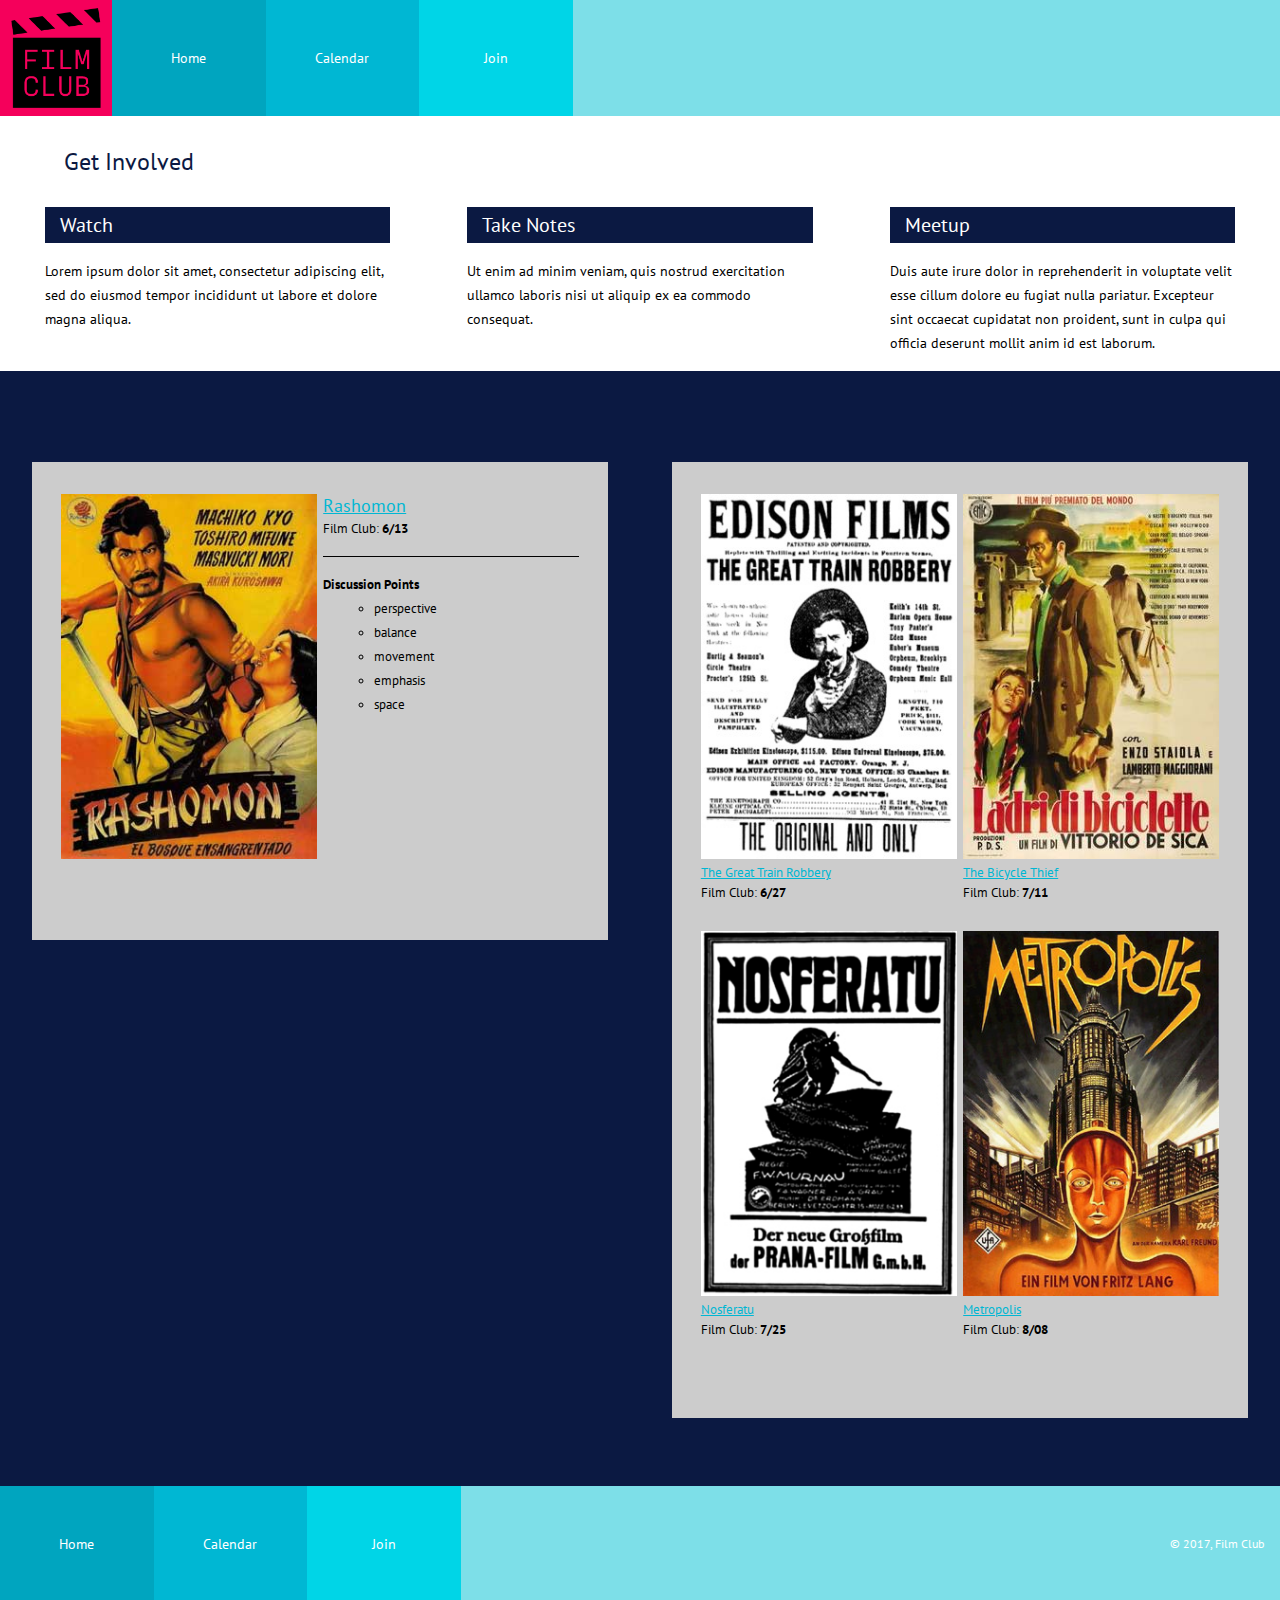
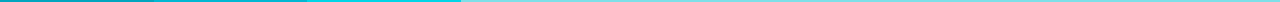
<file: index.html>
<!DOCTYPE html>
<html>
  <head>
    <meta charset="utf-8">
    <meta name="viewport" content="width=device-width,initial-scale=1">
    <title>Film Club</title>
    <style>
    @import url('https://fonts.googleapis.com/css?family=PT+Sans:400,700');
    </style>
   <link rel="stylesheet" type="text/css" href="main.css">
  </head>
  <body>
    <nav>
      <div class="logo">
      </div>
      <div class="nav-wrapper">
        <div class="nav-item" id="n-home">
          <a href="index.html">Home</a>
        </div>
        <div class="nav-item" id="n-cal">
          <a href="calendar.html">Calendar</a>
        </div>
        <div class="nav-item" id="n-item">
          <a href="join.html">Join</a>
        </div>
      </div>
    </nav>
    <header class="header">
      <h1>Get Involved</h1>
    </header>
    <main>
      <div class="three-col">
        <div class="col">
          <div class="colhead dark-bg">
            <h2>Watch</h2>
          </div>
          <div class="coltext">
            <p>Lorem ipsum dolor sit amet, consectetur adipiscing elit, sed do eiusmod tempor incididunt ut labore et dolore magna aliqua.</p>
          </div>
        </div>
        <div class="col">
          <div class="colhead dark-bg">
            <h2>Take Notes</h2>
          </div>
          <div class="coltext">
            <p>Ut enim ad minim veniam, quis nostrud exercitation ullamco laboris nisi ut aliquip ex ea commodo consequat.</p>
          </div>
        </div>
        <div class="col">
          <div class="colhead dark-bg">
            <h2>Meetup</h2>
          </div>
          <div class="coltext">
            <p>Duis aute irure dolor in reprehenderit in voluptate velit esse cillum dolore eu fugiat nulla pariatur. Excepteur sint occaecat cupidatat non proident, sunt in culpa qui officia deserunt mollit anim id est laborum.</p>
          </div>
        </div>
      </div>
    </main>
    <section class="dark-bg">
        <div class="header">
          <h1>Up Next</h1>
        </div>
        <div class="gallery">
        <div class="film-wrapper" id="large-gallery">
          <div class="film-item">
            <img src="images/rashomon-poster.jpg">
          </div>
          <div class="film-item">

            <span class="film-title"><a href="#">Rashomon</a></span><br>
            <span class="film-caption">Film Club: <b>6/13</b>
            <div class="hr"></div>
            <b>Discussion Points</b>
            <ul>
              <li>perspective</li>
              <li>balance</li>
              <li>movement</li>
              <li>emphasis</li>
              <li>space</li>
            </ul>
            </span>
          </div>
        </div>
        <div class="film-wrapper" id="small-gallery">
          <div class="film-item">
            <img src="images/great-train-poster.jpg">
            <span class="film-title"><a href="#">The Great Train Robbery</a></span><br>
            <span class="film-caption">Film Club: <b>6/27</b></span>
          </div>
          <div class="film-item">
            <img src="images/bicycle-thief-poster.jpg">
            <span class="film-title"><a href="#">The Bicycle Thief</a></span><br>
            <span class="film-caption">Film Club: <b>7/11</b></span>
          </div>
          <div class="film-item">
            <img src="images/nosferatu-poster.jpg">
            <span class="film-title"><a href="#">Nosferatu</a></span><br>
            <span class="film-caption">Film Club: <b>7/25</b></span>
          </div>
          <div class="film-item">
            <img src="images/metropolis-poster.jpg">
            <span class="film-title"><a href="#">Metropolis</a></span><br>
            <span class="film-caption">Film Club: <b>8/08</b></span>
          </div>
        </div>
      </div>
    </section>
    <nav class="lower-nav">
      <div class="nav-wrapper">
        <div class="nav-item" id="n-home">
          <a href="index.html">Home</a>
        </div>
        <div class="nav-item" id="n-cal">
          <a href="calendar.html">Calendar</a>
        </div>
        <div class="nav-item" id="n-item">
          <a href="join.html">Join</a>
        </div>
        <div class="nav-item" id="n-footer">
          <p>&copy; 2017, Film Club</p>
        </div>
      </div>
    </nav>
    </body>
</html>
</file>
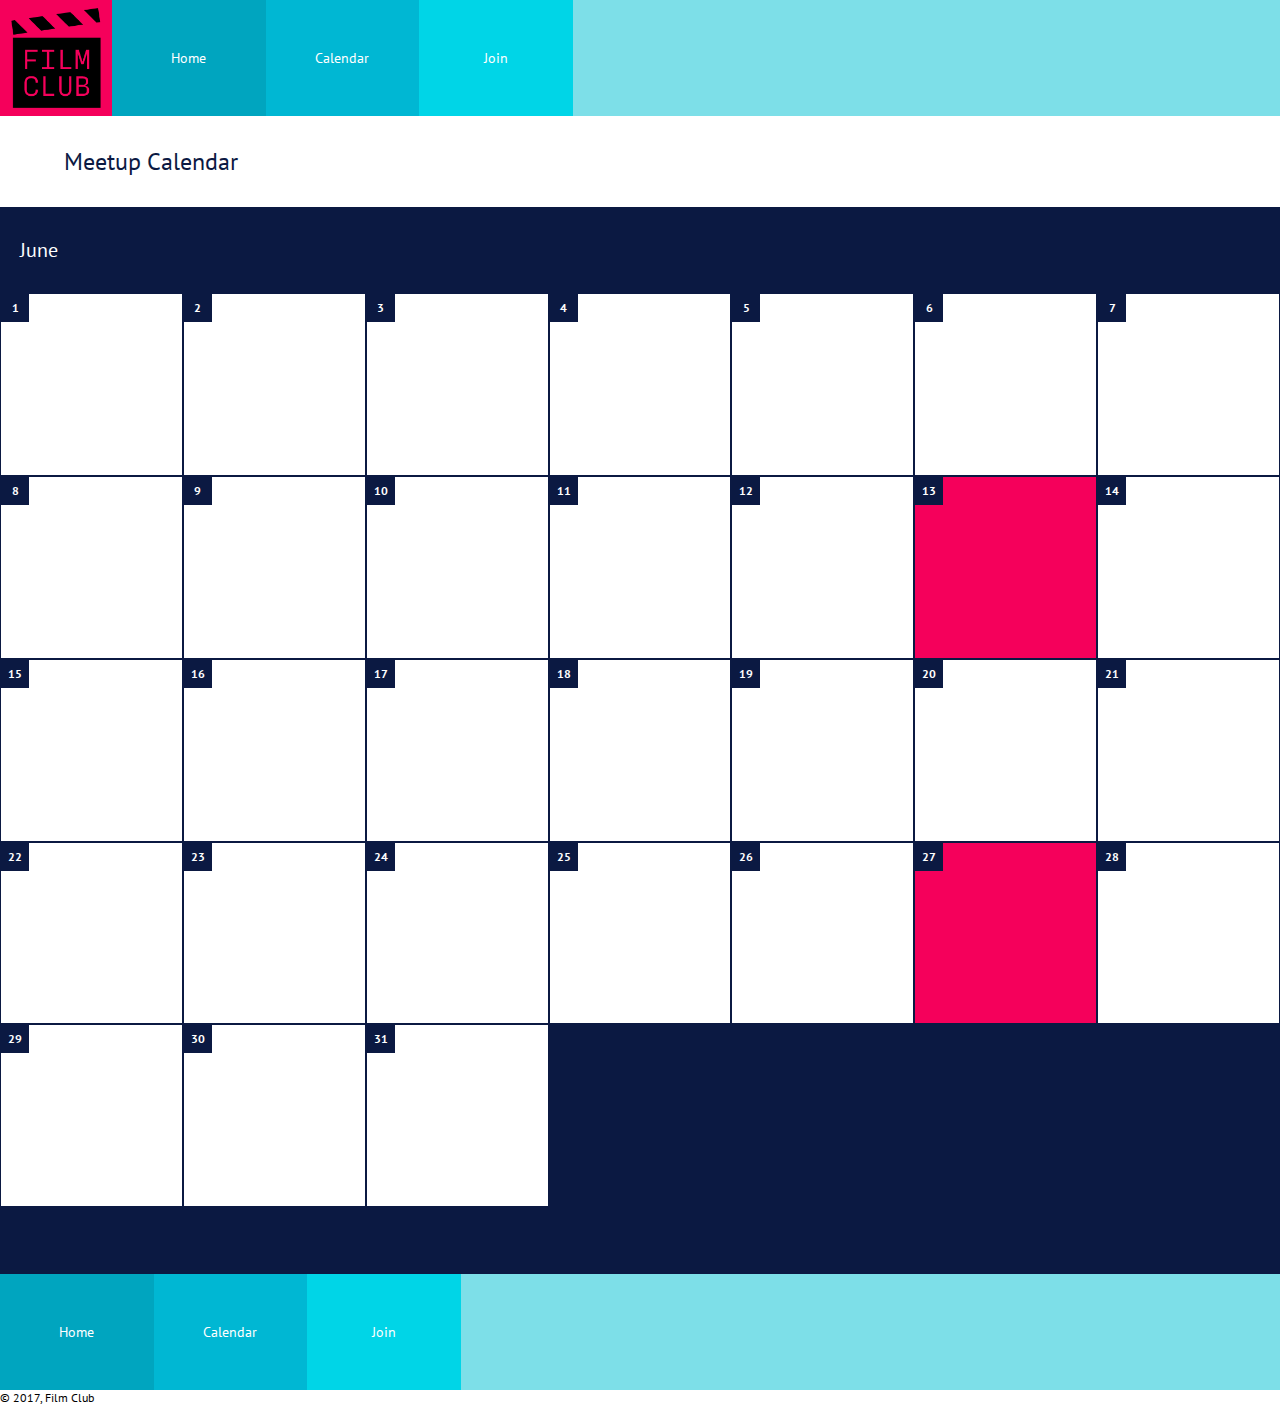
<file: calendar.html>
<!DOCTYPE html>
<html>
  <head>
    <meta charset="utf-8">
    <title>Film Club - Calendar</title>
    <meta name="viewport" content="width=device-width,initial-scale=1">
    <style>
    @import url('https://fonts.googleapis.com/css?family=PT+Sans:400,700');
    </style>
   <link rel="stylesheet" type="text/css" href="main.css">
  </head>
  <body>
    <nav>
      <div class="logo">
      </div>
      <div class="nav-wrapper">
        <div class="nav-item" id="n-home">
          <a href="index.html">Home</a>
        </div>
        <div class="nav-item" id="n-cal">
          <a href="calendar.html">Calendar</a>
        </div>
        <div class="nav-item" id="n-item">
          <a href="join.html">Join</a>
        </div>
      </div>
    </nav>
      <header class="header">
        <h1>Meetup Calendar</h1>
      </header>
      <main>
        <div class="dark-bg calendar">
          <h2 class="header">June</h2>
          <div class="calendar-wrapper">
            <!-- week 1 -->
            <div class="day">
              <div class="number">
                <p>1</p>
              </div>
            </div>
            <div class="day">
              <div class="number">
                <p>2</p>
              </div>
            </div>
            <div class="day">
              <div class="number">
                <p>3</p>
              </div>
            </div>
            <div class="day">
              <div class="number">
                <p>4</p>
              </div>
            </div>
            <div class="day">
              <div class="number">
                <p>5</p>
              </div>
            </div>
            <div class="day">
              <div class="number">
                <p>6</p>
              </div>
            </div>
            <div class="day">
              <div class="number">
                <p>7</p>
              </div>
            </div>
            <!-- week 2 -->
            <div class="day">
              <div class="number">
                <p>8</p>
              </div>
            </div>
            <div class="day">
              <div class="number">
                <p>9</p>
              </div>
            </div>
            <div class="day">
              <div class="number">
                <p>10</p>
              </div>
            </div>
            <div class="day">
              <div class="number">
                <p>11</p>
              </div>
            </div>
            <div class="day">
              <div class="number">
                <p>12</p>
              </div>
            </div>
            <div class="day" id="special">
              <div class="number">
                <p>13</p>
              </div>
            </div>
            <div class="day">
              <div class="number">
                <p>14</p>
              </div>
            </div>
            <!-- week 3 -->
            <div class="day">
              <div class="number">
                <p>15</p>
              </div>
            </div>
            <div class="day">
              <div class="number">
                <p>16</p>
              </div>
            </div>
            <div class="day">
              <div class="number">
                <p>17</p>
              </div>
            </div>
            <div class="day">
              <div class="number">
                <p>18</p>
              </div>
            </div>
            <div class="day">
              <div class="number">
                <p>19</p>
              </div>
            </div>
            <div class="day">
              <div class="number">
                <p>20</p>
              </div>
            </div>
            <div class="day">
              <div class="number">
                <p>21</p>
              </div>
            </div>
            <!-- week 4 -->
            <div class="day">
              <div class="number">
                <p>22</p>
              </div>
            </div>
            <div class="day">
              <div class="number">
                <p>23</p>
              </div>
            </div>
            <div class="day">
              <div class="number">
                <p>24</p>
              </div>
            </div>
            <div class="day">
              <div class="number">
                <p>25</p>
              </div>
            </div>
            <div class="day">
              <div class="number">
                <p>26</p>
              </div>
            </div>
            <div class="day" id="special">
              <div class="number">
                <p>27</p>
              </div>
            </div>
            <div class="day">
              <div class="number">
                <p>28</p>
              </div>
            </div>
            <!-- week 5 -->
            <div class="day">
              <div class="number">
                <p>29</p>
              </div>
            </div>
            <div class="day">
              <div class="number">
                <p>30</p>
              </div>
            </div>
            <div class="day">
              <div class="number">
                <p>31</p>
              </div>
            </div>
            <!-- end of weeks -->
          </div> <!--close calendar-wrapper-->
        </div> <!--close dark-bg-->
      </main>
    </section>
    <nav>
      <div class="nav-wrapper">
        <div class="nav-item" id="n-home">
          <a href="index.html">Home</a>
        </div>
        <div class="nav-item" id="n-cal">
          <a href="calendar.html">Calendar</a>
        </div>
        <div class="nav-item" id="n-item">
          <a href="join.html">Join</a>
        </div>
      </div>
    </nav>
    <footer>
      <p>&copy; 2017, Film Club</p>
    </footer>
  </body>
</html>
</file>
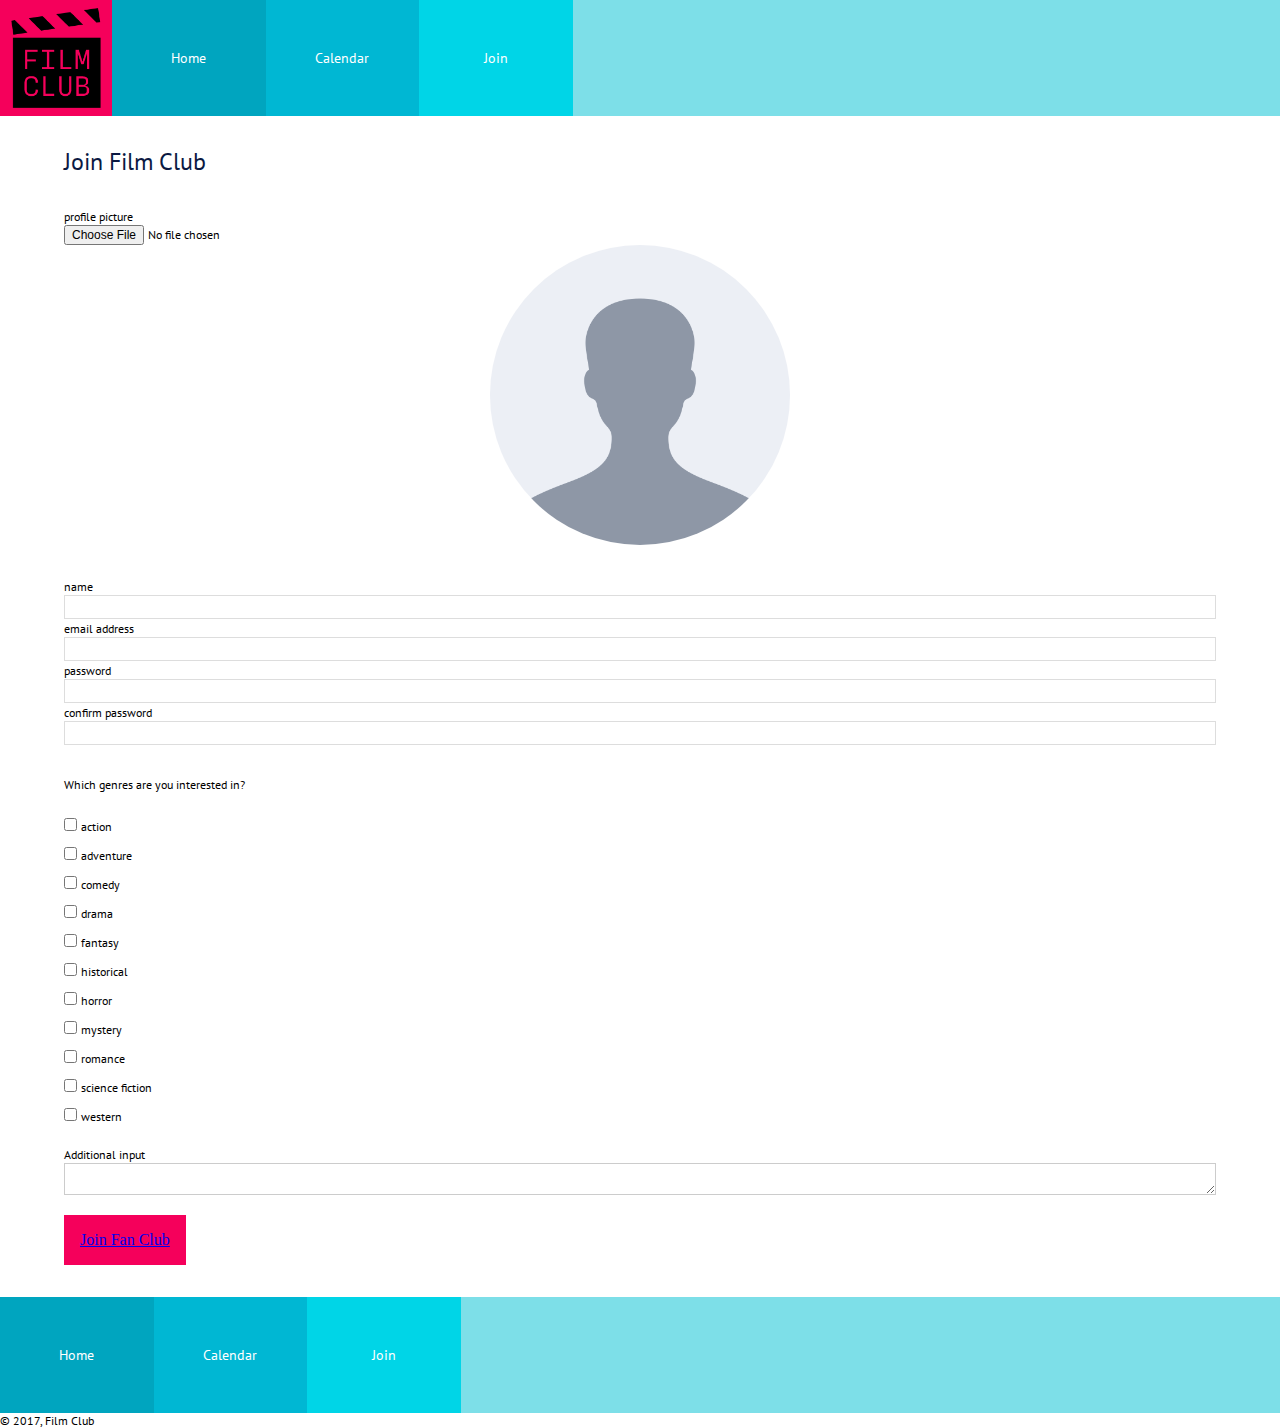
<file: join.html>
<!DOCTYPE html>
<html>
  <head>
    <meta charset="utf-8">
    <title>Film Club - Join</title>
    <meta name="viewport" content="width=device-width,initial-scale=1">
    <style>
    @import url('https://fonts.googleapis.com/css?family=PT+Sans:400,700');
    </style>
   <link rel="stylesheet" type="text/css" href="main.css">
  </head>
  <body>
    <nav>
      <div class="logo">
      </div>
      <div class="nav-wrapper">
        <div class="nav-item" id="n-home">
          <a href="index.html">Home</a>
        </div>
        <div class="nav-item" id="n-cal">
          <a href="calendar.html">Calendar</a>
        </div>
        <div class="nav-item" id="n-item">
          <a href="join.html">Join</a>
        </div>
      </div>
    </nav>
    <header class="header">
      <h1>Join Film Club</h1>
    </header>
    <main class="forms">
      <div class="upper-form">
        <!-- profile picture -->
        <div>
          <form action="#">
            <label for="pic">profile picture</label><br>
            <input type="file" name="pic" id="pic">
          </form>
          <div class="pic-placeholder">
          </div>
        </div>
      </div>
        <!-- middle-form -->
        <div class="middle-form">
          <form action="#">
            <label for="name">name</label>
            <input type="text" name="name" id="name">
            <label for="email">email address</label>
            <input type="email" name="email" id="email">
            <label for="password">password</label>
            <input type="password" name="password" id="password">
            <label for="confirm">confirm password</label>
            <input type="password" name="confirm" id="confirm">
          </form>
        </div>
        <!-- lower-form -->
        <div class="lower-form">
          <p>Which genres are you interested in?</p><br>
          <form action="#">
            <input type="checkbox" name="action" id="action">
            <label for="action">action</label><br>
            <input type="checkbox" name="adventure" id="adventure">
            <label for="adventure">adventure</label>
            <br>
            <input type="checkbox" name="comedy" id="comedy">
            <label for="comedy">comedy</label>
            <br>
            <input type="checkbox" name="drama" id="drama">
            <label for="drama">drama</label>
            <br>
            <input type="checkbox" name="fantasy" id="fantasy">
            <label for="fantasy">fantasy</label>
            <br>
            <input type="checkbox" name="historical" id="historical">
            <label for="historical">historical</label>
            <br>
            <input type="checkbox" name="horror" id="horror">
            <label for="horror">horror</label>
            <br>
            <input type="checkbox" name="mystery" id="mystery">
            <label for="mystery">mystery</label>
            <br>
            <input type="checkbox" name="romance" id="romance">
            <label for="romance">romance</label>
            <br>
            <input type="checkbox" name="science-fiction" id="science-fiction">
            <label for="science-fiction">science fiction</label>
            <br>

            <input type="checkbox" name="western" id="western">
            <label for="western">western</label><br>
          </form>
        </div>
        <div class="lowest-form">
          <form>
            <label for="additional">Additional input</label><br>
            <textarea name="additional" id="additional"></textarea>
            <br><a href="#">Join Fan Club</a>
          </form>

        </div>

    </main>
    <nav>
      <div class="nav-wrapper">
        <div class="nav-item" id="n-home">
          <a href="index.html">Home</a>
        </div>
        <div class="nav-item" id="n-cal">
          <a href="calendar.html">Calendar</a>
        </div>
        <div class="nav-item" id="n-item">
          <a href="join.html">Join</a>
        </div>
      </div>
    </nav>
    <footer>
      <p>&copy; 2017, Film Club</p>
    </footer>
  </body>
</html>
</file>
<file: main.css>
*, *:before, *:after {
  box-sizing: border-box;
}

* {
  margin: 0;
  padding: 0;
  border: 0;
  outline: 0;
  font-size: 100%;
  vertical-align: baseline;
  background: transparent;
}


* {
  -webkit-box-sizing: border-box;
     -moz-box-sizing: border-box;
          box-sizing: border-box;
}

/*NAV*/

nav {
  height: 7.25rem;
}

.lower-nav .nav-wrapper{
  height: 12.25rem;
}

nav a{
  color: white;
  text-decoration: none;
}

.logo {
  width: 7rem;
  height: 7.25rem;
  background: url('images/filmclub.png'), #F5005B;
  background-size: 80%;
  background-repeat: no-repeat;
  background-position: center center;
  float: left;
}

.nav-wrapper {
  display: flex;
  flex-direction: column;
  height: 7.25rem;
  background: #7DDFE8;
}

.nav-item {
  text-align: center;
  color: #FFFFFF;
  font: 0.875rem 'PT Sans', sans-serif;
  padding-top: 8px;
}

#n-home {
  background: #00A5BF;
  flex-grow: 1;
}

#n-cal {
  background: #00B7D3;
  flex-grow: 1;
}

#n-item {
  background: #00D5E7;
  flex-grow: 1;
}

#n-footer {
  background: #7DDFE8;
  flex-grow: 3;

}

/*TEXT STYLES*/

h1 {
  font: 1.5rem 'PT Sans', sans-serif;
  color: #0B1942;
  padding-left: 5vw;
}

h2 {
  font: 1.25rem 'PT Sans', sans-serif;
  color: #0B1942;
  padding-left: 1.25rem;
}

.col h2{
    font: 1.25rem 'PT Sans', sans-serif;
    padding-left: 10px;
}

.col p{
  font: 0.875rem 'PT Sans', sans-serif;
  margin: 1rem 0 1rem 0;
  line-height: 1.5rem;
}

.gallery h1{
  color: white;
  font-size: 2rem;
}

.dark-bg h2{
  color: white;
}

.gallery h1{
  padding-left: 30px;
}

#large-gallery a{
  font: 1.125rem 'PT Sans', sans-serif;
  color: #00B7D3;
}

#small-gallery a{
  font: 0.8rem 'PT Sans', sans-serif;
  color: #00B7D3;
}

.film-caption {
  font: 0.8rem 'PT Sans', sans-serif;
  line-height: 1.5rem;
}

.film-caption ul{
  position: relative;
  left: 4vw;
}

.film-caption li{
  list-style: circle;
}

.hr {
  border-bottom: 1px solid black;
  height: 1rem;
  margin: 0 auto 1rem auto;
}

.calendar .header{
  margin-left: 1.25rem;
}

/*STRUCTURE*/

.header {
  padding: 1.875rem 0 1.875rem 0;
}

.dark-bg {
  background: #0B1942;
  padding-bottom: 4vw;
}

.three-col {
  display: flex;
  flex-direction: column;
  width: 90vw;
  margin: auto;
}

.colhead {
  padding: 0.3125rem;
}

.film-wrapper {
  background: #ccc;
  display: flex;
  max-width: 88vw;
  margin: 0 auto 1rem auto;
  padding: 4vw 2vw;
  flex-wrap: wrap;
  justify-content: space-around;
  box-sizing: border-box;
}

.film-item {
  flex-basis: 36vw;
  margin-bottom: 2vw;
  box-sizing: border-box;
}

.film-item img{
  max-width: 36vw;
}

/*CALENDAR*/

.calendar-wrapper {
  display: flex;
  flex-wrap: wrap;
  padding-bottom: 1rem;
}

.day {
  width: calc(100vw / 7);
  height: calc(100vw / 7);
  background: #FFFFFF;
  border: 1px solid #0B1942;
}

#special {
  background: #F5005B;
}

.number {
  background: #0B1942;
  width: 1.75rem;
  height: 1.75rem;

}

.number p{
  font: 700 0.75rem 'PT Sans', sans-serif;
  color: white;
  line-height: 1.75rem;
  text-align: center;
}

/*FORM*/

.forms {
  padding: 0 5vw 0 5vw;
}

.forms input, label, p{
  font: 0.75rem 'PT Sans', sans-serif;
}

.middle-form {
  margin: 2rem 0;
}

.middle-form input{
  width: 90vw;
  height: 1.5rem;
  border: 1px solid #dddddd;
  margin: auto;
}

.lower-form {
  margin-bottom: 1rem;
}

.lower-form input{
  margin: 0.5rem 0;
}

.lowest-form {
  margin-bottom: 1rem;
}

.lowest-form textarea{
  width: 90vw;
  border: 1px solid #cccccc;
}

.lowest-form a{
  background: #F5005B;
  padding: 1rem;
  margin: 1rem 0;
  display: inline-block;
}

.pic-placeholder {
  border-radius: 100%;
  width: 300px;
  height: 300px;
  margin: auto;
  background: url('images/profile-placeholder.png');
  background-position: center center;
  background-repeat: no-repeat;
  background-size: contain;
}

/*MEDIA QUERIES*/

@media screen and (min-width : 545px) and (max-width : 768px) {

  .nav-wrapper {
    flex-direction: row;
    height: 7.25rem;
  }

  .nav-item {
    height: 7.25rem;
    width: 16vw;
    display: flex;
    justify-content: center;
    align-items: center;
    padding-top: 0;
  }

  h1 {
    font: 2rem 'PT Sans', sans-serif;
    padding-left: 3vw;
  }

  .three-col {
    flex-direction: row;
    justify-content: space-between;
    width: 93vw;
  }

  .col {
    flex-basis: 27vw;
  }

  .film-wrapper {
    max-width: 93vw;
    padding: 0;
    margin: 2vw auto;
    display: flex;
    padding: 2vw 2vw;
    justify-content: flex-start;
  }

  #large-gallery {

  }

  #large-gallery div{
    flex-basis: 44vw;
    margin: 0;
  }

  #large-gallery img{
    max-width: 44vw;
  }

  #small-gallery div{
    flex-basis: 20vw;
    margin-right: 2vw;
    flex-wrap: nowrap;
    justify-content: space-around;
  }

  #small-gallery img{
    max-width: 20vw;
    display: block;
  }

  .lower-nav .nav-wrapper{
    height: 7.25rem;
  }

  #n-item, #n-home, #n-cal {
    flex-grow: 0;
  }

  #n-footer {
    flex-grow: 20;
    padding-right: 1rem;
    justify-content: flex-end;
  }




}

@media screen and (min-width : 769px) {


    .nav-wrapper {
      flex-direction: row;
      height: 7.25rem;
    }

    .nav-item {
      height: 7.25rem;
      width: 12vw;
      display: flex;
      justify-content: center;
      align-items: center;
      padding-top: 0;
    }

    .three-col {
      flex-direction: row;
      justify-content: space-between;
      width: 93vw;
    }

    .col {
      flex-basis: 27vw;
    }

    .gallery {
      display: flex;
      flex-wrap: nowrap;
      align-items: flex-start;
    }

    .film-wrapper {
      flex-basis: 45vw;
      padding-top: 2rem;
    }

    .film-item {
      flex-basis: 20vw;
    }

    .film-item img{
      max-width: 20vw;
    }



    .lower-nav .nav-wrapper{
      height: 7.25rem;
    }

    #n-item, #n-home, #n-cal {
      flex-grow: 0;
    }

    #n-footer {
      flex-grow: 20;
      padding-right: 1rem;
      justify-content: flex-end;
    }

  }

}
</file>
